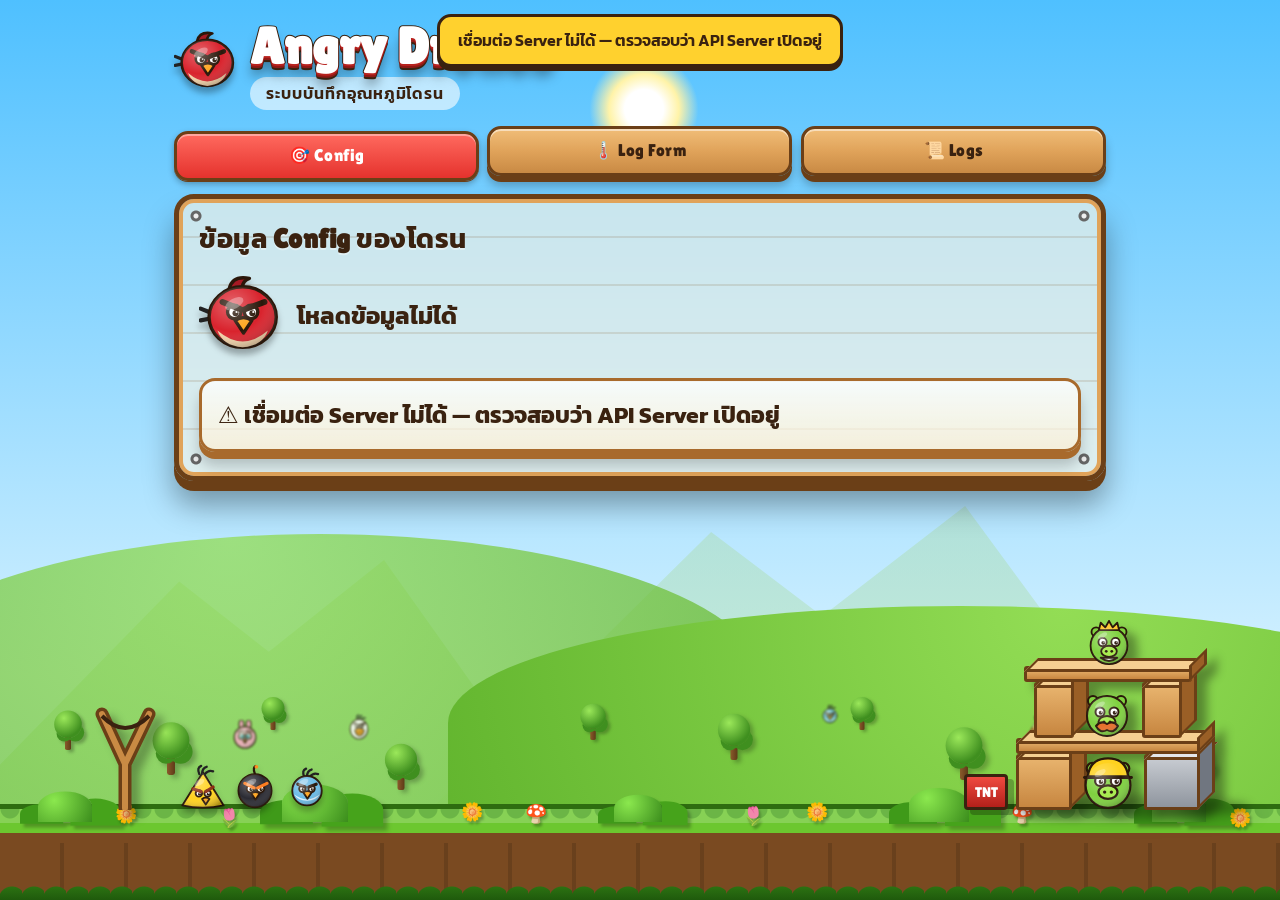
<file: index.html>
<!DOCTYPE html>
<html lang="th">

<head>
  <meta charset="utf-8">
  <meta name="viewport" content="width=device-width, initial-scale=1, viewport-fit=cover">
  <title>Angry Drones – Drone Log</title>
  <link href="https://fonts.googleapis.com/css2?family=Lilita+One&family=Kanit:wght@400;600&display=swap"
    rel="stylesheet">
  <link rel="stylesheet" href="style.css">
</head>

<body>
  <div id="scene" aria-hidden="true"></div>
  <div class="wrap">
    <header>
      <div id="logo" style="width:64px;flex:none"></div>
      <div>
        <h1>Angry Drones</h1><small>ระบบบันทึกอุณหภูมิโดรน</small>
      </div>
    </header>
    <nav class="tabs" role="tablist" aria-label="เมนูหลัก">
      <button class="tab" role="tab" id="t1" aria-selected="true" data-p="p1">🎯 Config</button>
      <button class="tab" role="tab" id="t2" aria-selected="false" data-p="p2">🌡️ Log Form</button>
      <button class="tab" role="tab" id="t3" aria-selected="false" data-p="p3">📜 Logs</button>
    </nav>
    <section class="panel" id="p1" role="tabpanel" aria-labelledby="t1">
      <h2>ข้อมูล Config ของโดรน</h2>
      <div class="hero">
        <div id="heroBird" style="width:84px;flex:none"></div>
        <div><b id="heroName" style="font-size:1.5rem">กำลังโหลด…</b>
          <div><span class="pill" id="heroLight"></span></div>
        </div>
      </div>
      <div class="cfg" id="cfgGrid"></div>
    </section>
    <section class="panel" id="p2" role="tabpanel" aria-labelledby="t2" hidden>
      <h2>ส่งค่าอุณหภูมิ</h2>
      <div class="row">
        <div class="in">
          <label for="temp">อุณหภูมิ (°C)</label>
          <input id="temp" type="number" inputmode="decimal" step="any" min="0" max="80" placeholder="0 - 80">

          <div class="err" id="err" role="alert"></div>
        </div>
        <div class="birds" id="birds" aria-hidden="true"></div>
      </div>
      <button class="btn" id="send">🚀 Submit data</button>
    </section>
    <section class="panel" id="p3" role="tabpanel" aria-labelledby="t3" hidden>
      <h2>Drone Logs</h2>
      <div class="tbl">
        <table>
          <thead>
            <tr>
              <th>Created</th>
              <th>Country</th>
              <th>Drone ID</th>
              <th>Drone Name</th>
              <th>Celsius</th>
            </tr>
          </thead>
          <tbody id="rows"></tbody>
        </table>
      </div>
      <div class="pager"><button class="btn" id="prev">◀ ก่อนหน้า</button><span id="pageInfo"></span><button class="btn"
          id="next">ถัดไป ▶</button></div>
    </section>
  </div>
  <div class="toast" id="toast" role="status"></div>
  <script src="script.js"></script>
</body>

</html>
</file>
<file: style.css>
:root {
    --sky1: #4fc0ff;
    --sky2: #d4f1ff;
    --g1: #6cc72f;
    --dirt: #7a4a21;
    --hill1: #93dd55;
    --hill2: #62b52e;
    --cloud: #fff;
    --sun: #fff3a8;
    --wood: #e0a35a;
    --wood-d: #a86a2c;
    --wood-dd: #6b3f17;
    --red: #e5322d;
    --yellow: #ffd12e;
    --ink: #3a2210;
    --card: #fff6e3;
    box-sizing: border-box;
    padding-top: env(safe-area-inset-top, 0px);
    padding-bottom: env(safe-area-inset-bottom, 0px)
}

@media (prefers-color-scheme:dark) {
    :root:not([data-theme="light"]) {
        --sky1: #101a45;
        --sky2: #3b4f97;
        --g1: #2f7a1c;
        --dirt: #4a2b12;
        --hill1: #2d6a2a;
        --hill2: #1f4f1f;
        --cloud: #8a96c8;
        --sun: #e8ecff;
        --card: #3a2a1a;
        --ink: #fff2da
    }
}

:root[data-theme="dark"] {
    --sky1: #101a45;
    --sky2: #3b4f97;
    --g1: #2f7a1c;
    --dirt: #4a2b12;
    --hill1: #2d6a2a;
    --hill2: #1f4f1f;
    --cloud: #8a96c8;
    --sun: #e8ecff;
    --card: #3a2a1a;
    --ink: #fff2da
}

html {
    scroll-padding-top: env(safe-area-inset-top, 0px)
}

* {
    box-sizing: border-box
}

body {
    margin: 0;
    min-height: 100vh;
    line-height: 1.7;
    font-family: 'Kanit', system-ui, sans-serif;
    color: var(--ink);
    background: var(--sky2)
}

h1,
h2,
.btn,
.tab {
    line-height: 1.2;
    font-family: 'Lilita One', 'Kanit', sans-serif;
    letter-spacing: .5px
}

/* ===== SCENE ===== */
#scene {
    position: fixed;
    inset: 0;
    z-index: 0;
    overflow: hidden;
    pointer-events: none;
    background: linear-gradient(var(--sky1), var(--sky2) 75%)
}

.sun {
    position: absolute;
    top: 6%;
    left: 46%;
    width: 110px;
    height: 110px;
    border-radius: 50%;
    background: radial-gradient(circle, #fff 0 25%, var(--sun) 45%, transparent 70%);
    animation: pulse 5s ease-in-out infinite
}

@keyframes pulse {
    50% {
        transform: scale(1.12);
        opacity: .85
    }
}

.cl {
    position: absolute;
    left: -200px;
    width: 70px;
    height: 48px;
    border-radius: 50%;
    background: var(--cloud);
    opacity: var(--o);
    transform: scale(var(--s));
    filter: blur(var(--b, 0px));
    box-shadow: 46px 8px 0 8px var(--cloud), -38px 14px 0 2px var(--cloud), 12px 20px 0 12px var(--cloud);
    animation: drift var(--d) linear infinite;
    animation-delay: var(--dl)
}

@keyframes drift {
    to {
        left: 110vw
    }
}

.hill {
    position: absolute;
    bottom: 60px;
    border-radius: 50% 50% 0 0
}

.h1 {
    left: -10%;
    width: 70%;
    height: 34vh;
    background: radial-gradient(circle at 40% 0, var(--hill1), var(--hill2));
    opacity: .75
}

.h2 {
    right: -15%;
    width: 80%;
    height: 26vh;
    background: radial-gradient(circle at 60% 0, var(--hill1), var(--hill2))
}

.ground {
    position: absolute;
    left: 0;
    right: 0;
    bottom: 0;
    height: calc(96px + env(safe-area-inset-bottom, 0px));
    border-top: 5px solid #2e6d10;
    background: radial-gradient(circle at 10px 0, #4aa51d 0 9px, transparent 10px) 0 0/22px 14px repeat-x, linear-gradient(var(--g1) 0 24px, var(--dirt) 24px);
    box-shadow: inset 0 14px 0 rgba(255, 255, 255, .18)
}

.ground::after {
    content: "";
    position: absolute;
    inset: 34px 0 0;
    background: repeating-linear-gradient(90deg, transparent 0 60px, rgba(0, 0, 0, .14) 60px 64px)
}

.fb {
    position: absolute;
    left: 0;
    top: 0;
    will-change: transform;
    filter: drop-shadow(0 6px 4px rgba(0, 0, 0, .3))
}

.fb svg,
.q svg,
.pig svg {
    width: 100%;
    height: 100%;
    display: block
}

.sling {
    position: absolute;
    z-index: 3;
    left: max(30px, 7vw);
    bottom: 90px;
    width: 70px;
    height: 110px;
    filter: drop-shadow(8px 8px 4px rgba(0, 0, 0, .3))
}

.q {
    position: absolute;
    z-index: 3;
    bottom: 90px;
    width: 46px;
    height: 46px;
    animation: hop 1.6s ease-in-out infinite;
    filter: drop-shadow(0 5px 3px rgba(0, 0, 0, .3))
}

@keyframes hop {

    0%,
    60%,
    100% {
        transform: translateY(0) scale(1, 1)
    }

    70% {
        transform: translateY(0) scale(1.1, .88)
    }

    85% {
        transform: translateY(-18px)
    }
}

.fort {
    position: absolute;
    z-index: 3;
    right: 5vw;
    bottom: 90px;
    width: 200px;
    height: 190px;
    transform-origin: bottom right;
    filter: drop-shadow(10px 8px 5px rgba(0, 0, 0, .35))
}

.fort.hit {
    animation: shake .45s
}

@keyframes shake {
    20% {
        transform: translateX(-8px) rotate(-2deg)
    }

    50% {
        transform: translateX(7px) rotate(1.5deg)
    }

    80% {
        transform: translateX(-3px)
    }
}

.blk {
    position: absolute;
    display: block;
    background: linear-gradient(#e9b56f, #c78640);
    border: 3px solid var(--wood-dd);
    border-radius: 3px
}

.blk::before {
    content: "";
    position: absolute;
    left: -3px;
    top: -15px;
    width: 100%;
    height: 12px;
    background: #f5cf92;
    border: 3px solid var(--wood-dd);
    transform: skewX(-45deg);
    transform-origin: bottom left
}

.blk::after {
    content: "";
    position: absolute;
    left: 100%;
    top: -3px;
    width: 12px;
    height: 100%;
    background: #9a5f26;
    border: 3px solid var(--wood-dd);
    transform: skewY(-45deg);
    transform-origin: top left
}

.st {
    background: linear-gradient(#c9cdd3, #8f959e)
}

.st::before {
    background: #e4e7eb
}

.st::after {
    background: #707680
}

.pl::before {
    height: 8px;
    top: -11px
}

.pig {
    position: absolute;
    animation: bob 2s ease-in-out infinite
}

@keyframes bob {
    50% {
        transform: translateY(-4px) scale(1.03)
    }
}

.puff {
    position: absolute;
    z-index: 6;
    font-size: 64px;
    animation: puff .7s ease-out forwards
}

@keyframes puff {
    from {
        transform: scale(.3) rotate(-20deg);
        opacity: 1
    }

    to {
        transform: scale(1.8) rotate(15deg);
        opacity: 0
    }
}

#sky {
    position: absolute;
    inset: 0;
    z-index: 4
}

.mt {
    position: absolute;
    bottom: 70px;
    height: 30vh;
    background: linear-gradient(color-mix(in srgb, var(--hill2) 35%, var(--sky2)), color-mix(in srgb, var(--hill1) 45%, var(--sky2)));
    clip-path: polygon(0 100%, 38% 8%, 52% 34%, 70% 0, 100% 100%);
    opacity: .7
}

.tree {
    position: absolute;
    width: 34px;
    height: 64px;
    transform-origin: bottom center;
    filter: drop-shadow(5px 4px 3px rgba(0, 0, 0, .25))
}

.tree::before {
    content: "";
    position: absolute;
    left: 12px;
    bottom: 0;
    width: 10px;
    height: 28px;
    border-radius: 3px;
    background: linear-gradient(90deg, #8a5a2b, #5e3a17)
}

.tree::after {
    content: "";
    position: absolute;
    left: -6px;
    bottom: 20px;
    width: 46px;
    height: 46px;
    border-radius: 50%;
    background: radial-gradient(circle at 35% 28%, #9be85a, #3f8f1f 70%);
    box-shadow: 12px 14px 0 -8px #3f8f1f, -6px 16px 0 -10px #3f8f1f
}

.far {
    position: absolute;
    filter: blur(1.3px);
    opacity: .85;
    animation: hop 1.8s ease-in-out infinite
}

.far svg {
    width: 100%;
    height: 100%;
    display: block
}

.tnt {
    position: absolute;
    z-index: 3;
    right: calc(5vw + 208px);
    bottom: 90px;
    width: 44px;
    height: 36px;
    background: linear-gradient(#ef4a40, #b3201a);
    border: 3px solid var(--ink);
    border-radius: 4px;
    color: #fff;
    font: 14px/30px 'Lilita One', sans-serif;
    text-align: center;
    box-shadow: 6px 5px 0 rgba(0, 0, 0, .25)
}

.bush {
    position: absolute;
    z-index: 2;
    bottom: 78px;
    width: 60px;
    height: 34px;
    border-radius: 50% 50% 0 0;
    background: radial-gradient(circle at 30% 30%, #8be84e, #3b8d1c);
    box-shadow: 34px 6px 0 -2px #46a31b, -26px 8px 0 -6px #3f9a19;
    filter: drop-shadow(4px 4px 2px rgba(0, 0, 0, .25))
}

.fl {
    position: absolute;
    z-index: 2;
    font-size: 18px;
    filter: drop-shadow(2px 3px 1px rgba(0, 0, 0, .25))
}

.fg {
    position: absolute;
    z-index: 5;
    left: 0;
    right: 0;
    bottom: 0;
    height: 30px;
    background: linear-gradient(#3c8f19, #1f5a0c);
    -webkit-mask: radial-gradient(circle at 12px 100%, #000 13px, transparent 14px) 0 0/22px 100% repeat-x;
    mask: radial-gradient(circle at 12px 100%, #000 13px, transparent 14px) 0 0/22px 100% repeat-x
}

.fort::before {
    content: "";
    position: absolute;
    left: -10px;
    right: -34px;
    bottom: -8px;
    height: 22px;
    border-radius: 50%;
    background: rgba(0, 0, 0, .28);
    filter: blur(5px)
}

@media (max-width:600px) {
    .tnt {
        right: calc(5vw + 126px);
        transform: scale(.8)
    }
}

@media (prefers-reduced-motion:reduce) {
    .far {
        animation: none
    }
}

/* ===== UI ===== */
.wrap {
    position: relative;
    z-index: 1;
    max-width: 960px;
    margin: 0 auto;
    padding: 16px 14px 190px
}

header {
    display: flex;
    align-items: center;
    gap: 12px;
    margin-bottom: 16px
}

header svg {
    width: 64px;
    flex: none;
    animation: bob 2.4s ease-in-out infinite;
    filter: drop-shadow(0 6px 3px rgba(0, 0, 0, .3))
}

header h1 {
    margin: 0;
    font-size: clamp(1.9rem, 7vw, 3.2rem);
    color: #fff;
    -webkit-text-stroke: 2px var(--ink);
    paint-order: stroke fill;
    text-shadow: 0 2px 0 #b8221e, 0 4px 0 #8f1a17, 0 6px 0 var(--ink), 0 12px 12px rgba(0, 0, 0, .35)
}

header small {
    display: block;
    color: var(--ink);
    font-weight: 600;
    font-size: 1rem;
    line-height: 1.8;
    letter-spacing: .06em;
    background: rgba(255, 255, 255, .6);
    padding: 2px 16px;
    border-radius: 99px;
    width: max-content;
    max-width: 100%
}

.tabs {
    display: flex;
    gap: 8px;
    margin-bottom: 18px
}

.tab {
    flex: 1;
    padding: 12px 6px;
    border: 3px solid var(--wood-dd);
    border-radius: 14px;
    background: linear-gradient(#f0bd78, var(--wood) 50%, #c98a44);
    color: var(--ink);
    font-size: 1.05rem;
    cursor: pointer;
    box-shadow: 0 6px 0 var(--wood-dd), 0 10px 10px rgba(0, 0, 0, .25), inset 0 2px 0 rgba(255, 255, 255, .5);
    transform: perspective(900px) rotateX(var(--rx, 0deg)) rotateY(var(--ry, 0deg));
    transition: transform .1s, box-shadow .1s
}

.tab[aria-selected="true"] {
    background: linear-gradient(#ff6a5f, var(--red));
    color: #fff;
    transform: perspective(900px) translateY(5px) rotateX(var(--rx, 0deg)) rotateY(var(--ry, 0deg));
    box-shadow: 0 1px 0 var(--wood-dd), 0 3px 6px rgba(0, 0, 0, .3), inset 0 2px 0 rgba(255, 255, 255, .4)
}

.tab:focus-visible,
.btn:focus-visible,
input:focus-visible {
    outline: 4px solid var(--yellow);
    outline-offset: 2px
}

.panel {
    position: relative;
    background-color: color-mix(in srgb, var(--card) 60%, transparent);
    backdrop-filter: blur(2px);
    border: 5px solid var(--wood-dd);
    border-radius: 20px;
    padding: 24px 20px;
    background-image: repeating-linear-gradient(0deg, transparent 0 46px, rgba(120, 70, 20, .14) 46px 48px);
    box-shadow: 0 10px 0 var(--wood-dd), 0 24px 30px rgba(0, 0, 0, .35), inset 0 0 0 4px var(--wood)
}

.panel::before {
    content: "";
    position: absolute;
    inset: 10px;
    pointer-events: none;
    background: radial-gradient(circle, #eee 0 2px, #666 3px 5px, transparent 6px) 0 0/14px 14px no-repeat, radial-gradient(circle, #eee 0 2px, #666 3px 5px, transparent 6px) 100% 0/14px 14px no-repeat, radial-gradient(circle, #eee 0 2px, #666 3px 5px, transparent 6px) 0 100%/14px 14px no-repeat, radial-gradient(circle, #eee 0 2px, #666 3px 5px, transparent 6px) 100% 100%/14px 14px no-repeat
}

.panel[hidden] {
    display: none
}

h2 {
    margin: 0 0 14px;
    font-size: 1.7rem;
    text-shadow: 0 2px 0 rgba(255, 255, 255, .4)
}

.hero {
    display: flex;
    gap: 14px;
    align-items: center;
    margin-bottom: 16px
}

.hero svg {
    width: 84px;
    flex: none;
    filter: drop-shadow(0 6px 3px rgba(0, 0, 0, .3))
}

.pill {
    display: inline-block;
    padding: 2px 14px;
    border-radius: 99px;
    background: #8fd14f;
    border: 2px solid var(--ink);
    color: #1d3a08;
    font-weight: 600;
    box-shadow: 0 3px 0 var(--ink)
}

.pill.off {
    background: #bbb;
    color: #333
}

.cfg {
    display: grid;
    grid-template-columns: repeat(2, 1fr);
    gap: 16px;
    perspective: 700px
}

.item {
    background: linear-gradient(rgba(255, 255, 255, .76), rgba(255, 240, 210, .68));
    color: #3a2210;
    border: 3px solid var(--wood-d);
    border-radius: 16px;
    padding: 14px 16px;
    box-shadow: 0 7px 0 var(--wood-d), 0 14px 14px rgba(0, 0, 0, .2);
    transition: transform .15s
}

.item span {
    display: block;
    font-size: .8rem;
    opacity: .7
}

.item b {
    font-size: 1.45rem
}

label {
    display: block;
    font-weight: 600;
    margin-bottom: 6px
}

input {
    width: 100%;
    font: inherit;
    font-size: 1.4rem;
    padding: 12px 14px;
    border: 3px solid var(--wood-d);
    border-radius: 14px;
    background: #fff;
    color: #3a2210;
    box-shadow: inset 0 5px 8px rgba(0, 0, 0, .15)
}

.btn {
    margin-top: 18px;
    width: 100%;
    padding: 14px;
    font-size: 1.3rem;
    border: 3px solid var(--ink);
    border-radius: 16px;
    background: linear-gradient(#ffe97a, var(--yellow) 55%, #f0b400);
    color: var(--ink);
    cursor: pointer;
    box-shadow: 0 6px 0 var(--ink), 0 12px 12px rgba(0, 0, 0, .25), inset 0 3px 0 rgba(255, 255, 255, .7);
    transform: perspective(900px) rotateX(var(--rx, 0deg)) rotateY(var(--ry, 0deg));
    transition: transform .1s, box-shadow .1s
}

.btn:active {
    transform: perspective(900px) translateY(5px) rotateX(var(--rx, 0deg)) rotateY(var(--ry, 0deg));
    box-shadow: 0 1px 0 var(--ink)
}

.btn:disabled {
    opacity: .5;
    cursor: not-allowed
}

.err {
    color: #c0201c;
    font-weight: 600;
    min-height: 1.4em;
    margin-top: 8px
}

.row {
    display: flex;
    align-items: center;
    justify-content: space-between;
    gap: 12px
}

.in {
    flex: 0 0 34%;
    min-width: 140px;
    padding-bottom: 6px
}

.birds {
    position: relative;
    z-index: 2;
    flex: 1 1 0;
    display: flex;
    justify-content: center;
    align-items: center;
    gap: 0;
    margin: 0;
    pointer-events: none;
    filter: drop-shadow(0 6px 3px rgba(0, 0, 0, .3))
}

.b {
    position: relative;
    flex: 1 1 0;
    max-width: 120px;
    aspect-ratio: 1;
    margin: 0 -4px;
    transform-origin: 50% 100%
}

.b>div {
    position: absolute;
    inset: 0
}

.b svg {
    display: block;
    width: 100%;
    height: 100%
}

.b .dim {
    filter: grayscale(1) brightness(.3);
    opacity: .5
}

.b .lit {
    clip-path: inset(0 100% 0 0);
    transition: clip-path .2s
}

.birds.jump .b {
    animation: jump .6s
}

@keyframes jump {
    30% {
        transform: translateY(-34px) scale(.94, 1.08)
    }

    60% {
        transform: translateY(0) scale(1.08, .9)
    }
}

#send {
    margin-top: 16px
}

@media (max-width:600px) {
    .row {
        flex-wrap: wrap
    }

    .in {
        flex-basis: 100%
    }

    .in input {
        font-size: 1.2rem;
        padding: 10px
    }

    .birds {
        flex-basis: 100%
    }
}

.tbl {
    overflow-x: auto;
    border: 3px solid var(--wood-d);
    border-radius: 14px;
    background: rgba(255, 255, 255, .78);
    box-shadow: 0 7px 0 var(--wood-d)
}

table {
    width: 100%;
    border-collapse: collapse;
    min-width: 560px;
    color: #3a2210
}

th {
    background: linear-gradient(#f0bd78, var(--wood));
    padding: 10px;
    text-align: left;
    border-bottom: 3px solid var(--wood-d)
}

td {
    padding: 9px 10px;
    border-bottom: 1px solid #eadbc3;
    white-space: nowrap
}

tr:nth-child(even) td {
    background: rgba(255, 240, 215, .6)
}

.hot {
    color: #c0201c;
    font-weight: 600
}

.pager {
    display: flex;
    justify-content: space-between;
    align-items: center;
    gap: 8px;
    margin-top: 18px
}

.pager .btn {
    margin: 0;
    width: auto;
    padding: 8px 18px;
    font-size: 1.05rem
}

.toast {
    position: fixed;
    left: 50%;
    top: calc(14px + env(safe-area-inset-top, 0px));
    transform: translate(-50%, -150%);
    transition: transform .35s;
    background: var(--yellow);
    color: #3a2210;
    border: 3px solid var(--ink);
    border-radius: 14px;
    padding: 10px 18px;
    font-weight: 600;
    z-index: 9;
    max-width: 90vw;
    box-shadow: 0 4px 0 var(--ink)
}

.toast.show {
    transform: translate(-50%, 0)
}

@media (max-width:600px) {
    .cfg {
        grid-template-columns: 1fr
    }

    .hero svg {
        width: 64px
    }

    .panel {
        padding: 18px 14px
    }

    .fort {
        transform: scale(.6)
    }

    .sling {
        transform: scale(.8);
        transform-origin: bottom left
    }

    .sun {
        left: 60%
    }
}

@media (prefers-reduced-motion:reduce) {

    .cl,
    .sun,
    .q,
    .pig,
    header svg {
        animation: none
    }

    .toast {
        transition: none
    }
}
</file>
